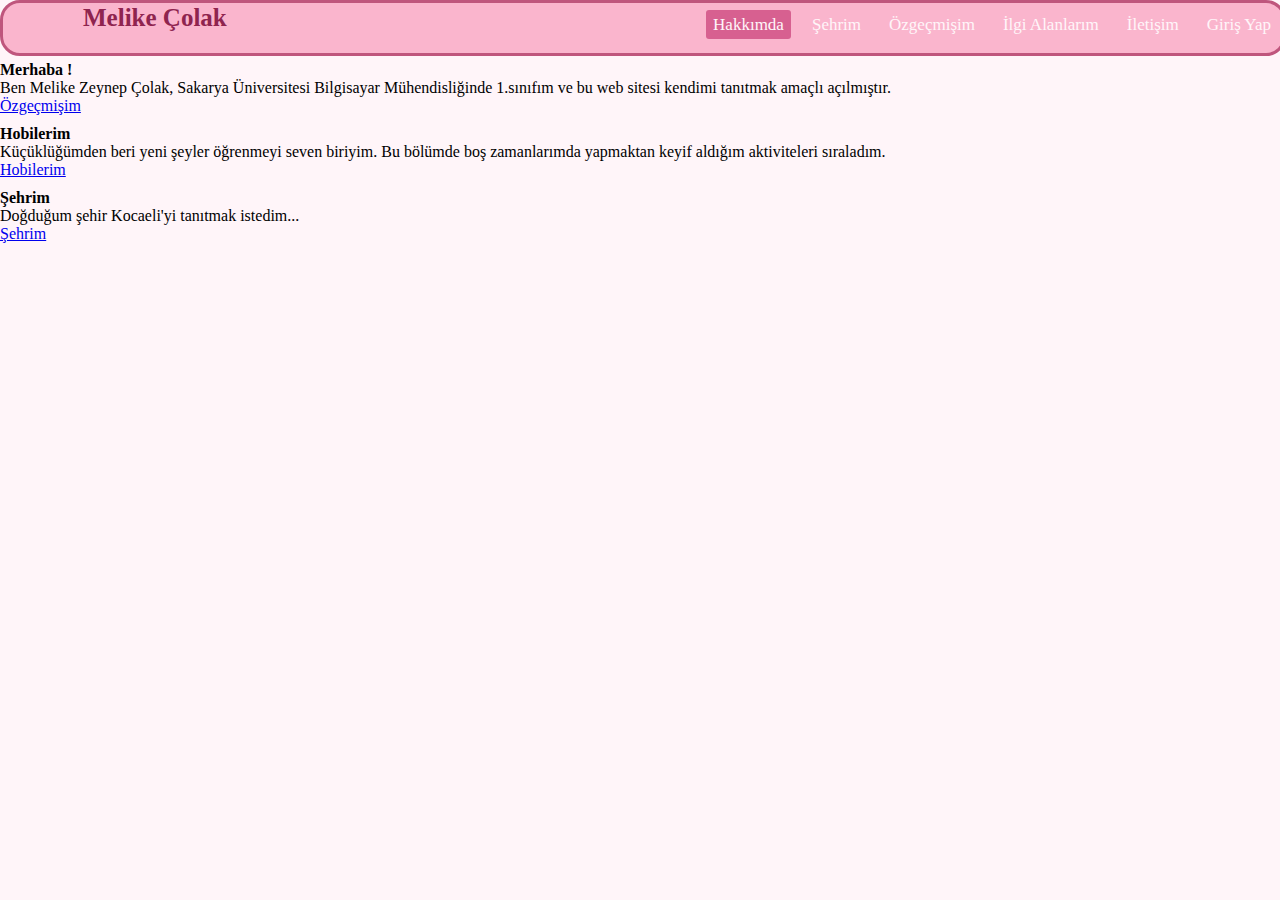
<file: index.html>
<!DOCTYPE html>
<html lang="en">
  <head>
    <meta charset="UTF-8" />
    <meta name="viewport" content="width=device-width, initial-scale=1.0" />
    <title>Melike Zeynep Çolak</title>
    <link
      rel="stylesheet"
      href="https://cdn.jsdelivr.net/npm/bootstrap@4.6.2/dist/css/bootstrap.min.css"
      integrity="sha384-xOolHFLEh07PJGoPkLv1IbcEPTNtaed2xpHsD9ESMhqIYd0nLMwNLD69Npy4HI+N"
      crossorigin="anonymous"
    />
    <link rel="stylesheet" href="giris.css" />
    <link rel="stylesheet" href="hakkimda.css" />
    <link
      rel="stylesheet"
      href="https://cdnjs.cloudflare.com/ajax/libs/font-awesome/6.5.2/css/all.min.css"
    />
  </head>
  <body>
    <div class="container-fluid" id="navbar">
      <nav>
        <input type="checkbox" id="check" />
        <label for="check" class="checkbtn">
          <i class="fa-solid fa-bars"></i>
        </label>
        <label class="baslik">Melike Çolak</label>
        <ul>
          <li><a class="secili" href="index.html">Hakkımda</a></li>
          <li><a href="sehrim.html">Şehrim</a></li>
          <li><a href="ozgecmisim.html">Özgeçmişim</a></li>
          <li><a href="ilgialanlarim.html">İlgi Alanlarım</a></li>
          <li><a href="iletisim.html">İletişim</a></li>
          <li><a href="login.html">Giriş Yap</a></li>
        </ul>
      </nav>
    </div>
    <div class="container-fluid" id="kartlar">
      <div class="row">
        <div class="col-sm">
          <div class="card bg-light">
            
            <div class="card-body">
              <h4 class="card-title">Merhaba !</h4>
              <p class="card-text">
                Ben Melike Zeynep Çolak, Sakarya Üniversitesi Bilgisayar
                Mühendisliğinde 1.sınıfım ve bu web sitesi kendimi tanıtmak
                amaçlı açılmıştır.
              </p>
              <a href="ozgecmisim.html" class="btn btn-info">Özgeçmişim</a>
            </div>
          </div>
        </div>
        <div class="col-sm">
          <div class="card bg-light">
            
            <div class="card-body">
              <h4 class="card-title">Hobilerim</h4>
              <p class="card-text">
                Küçüklüğümden beri yeni şeyler öğrenmeyi seven biriyim. Bu
                bölümde boş zamanlarımda yapmaktan keyif aldığım aktiviteleri
                sıraladım.
              </p>
              <a href="ilgialanlarim.html" class="btn btn-info">Hobilerim</a>
            </div>
          </div>
        </div>
        <div class="col-sm">
          <div class="card bg-light">
            
            <div class="card-body">
              <h4 class="card-title">Şehrim</h4>
              <p class="card-text">
                Doğduğum şehir Kocaeli'yi tanıtmak istedim...
              </p>
              <a href="sehrim.html" class="btn btn-info">Şehrim</a>
            </div>
          </div>
        </div>
      </div>
    </div>

    <script
      src="https://cdn.jsdelivr.net/npm/jquery@3.5.1/dist/jquery.slim.min.js"
      integrity="sha384-DfXdz2htPH0lsSSs5nCTpuj/zy4C+OGpamoFVy38MVBnE+IbbVYUew+OrCXaRkfj"
      crossorigin="anonymous"
    ></script>
    <script
      src="https://cdn.jsdelivr.net/npm/popper.js@1.16.1/dist/umd/popper.min.js"
      integrity="sha384-9/reFTGAW83EW2RDu2S0VKaIzap3H66lZH81PoYlFhbGU+6BZp6G7niu735Sk7lN"
      crossorigin="anonymous"
    ></script>
    <script
      src="https://cdn.jsdelivr.net/npm/bootstrap@4.6.2/dist/js/bootstrap.min.js"
      integrity="sha384-+sLIOodYLS7CIrQpBjl+C7nPvqq+FbNUBDunl/OZv93DB7Ln/533i8e/mZXLi/P+"
      crossorigin="anonymous"
    ></script>
  
  </body>
</html>
</file>
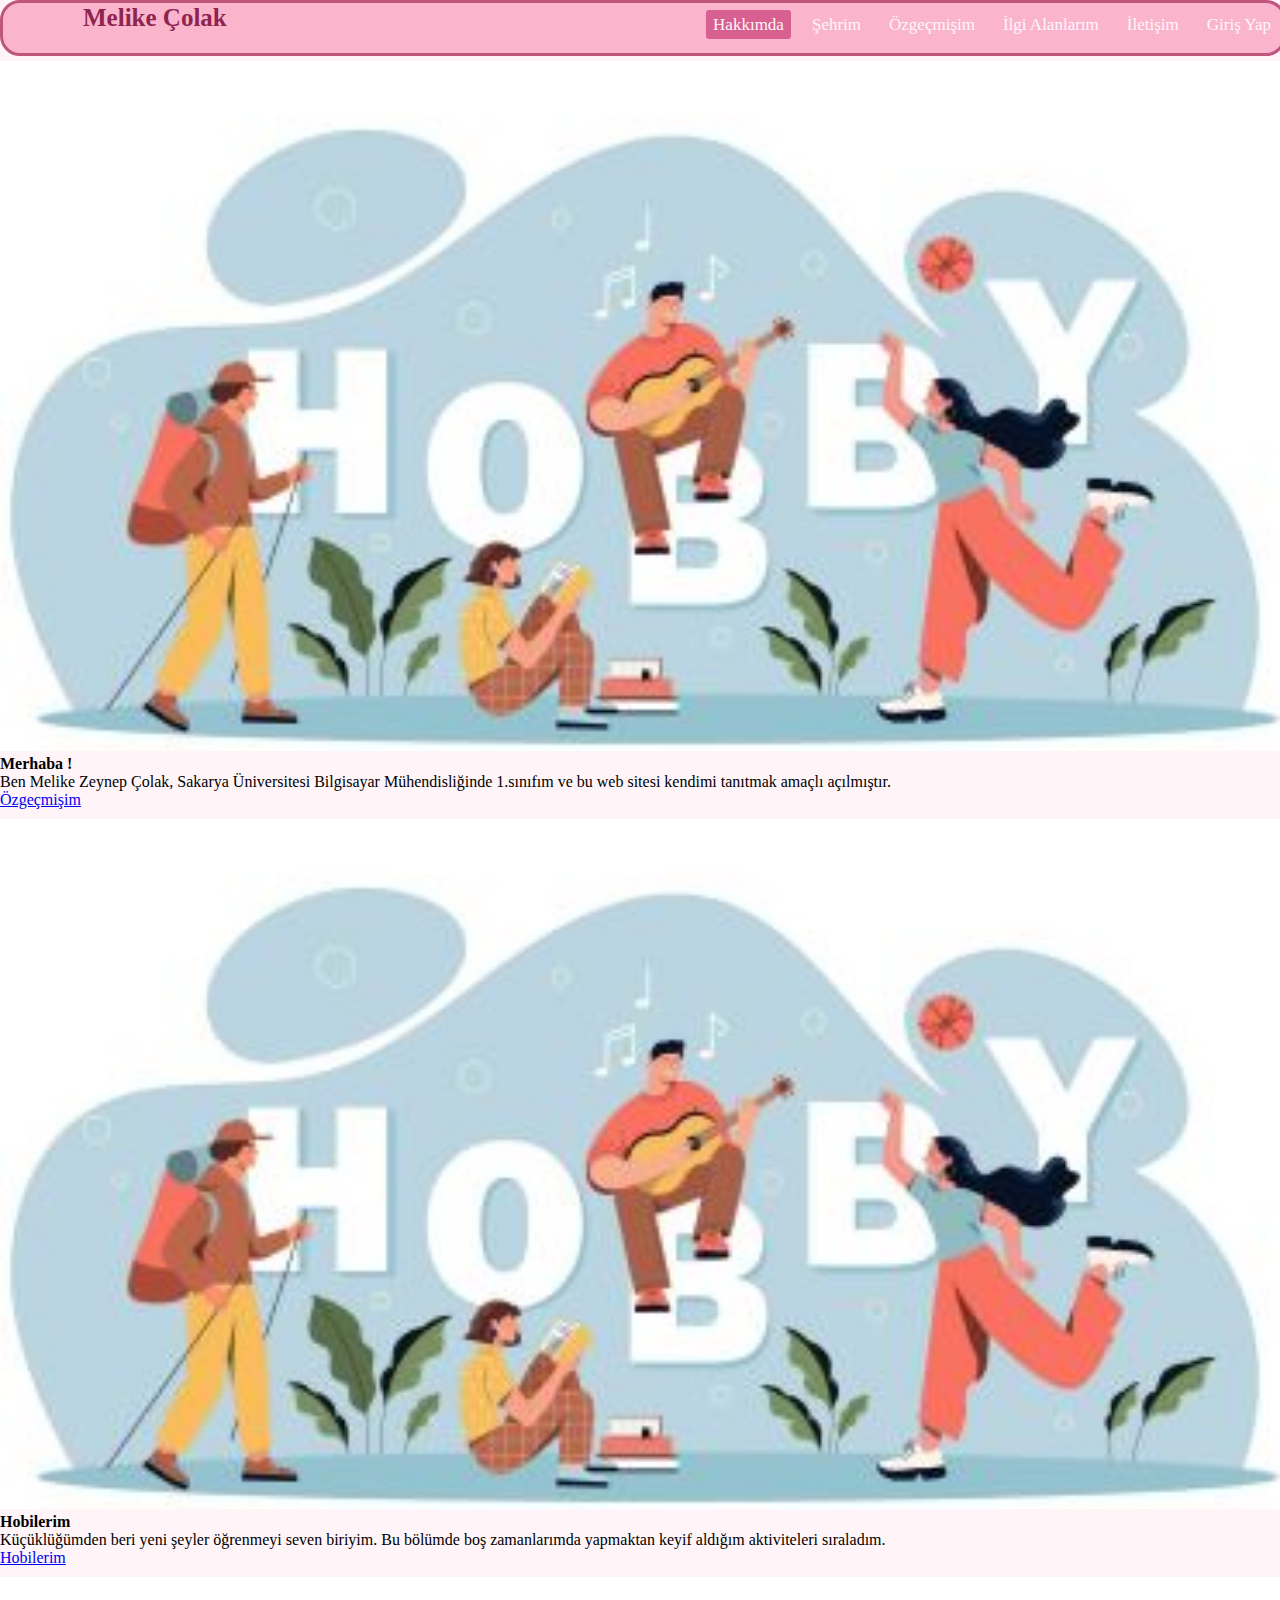
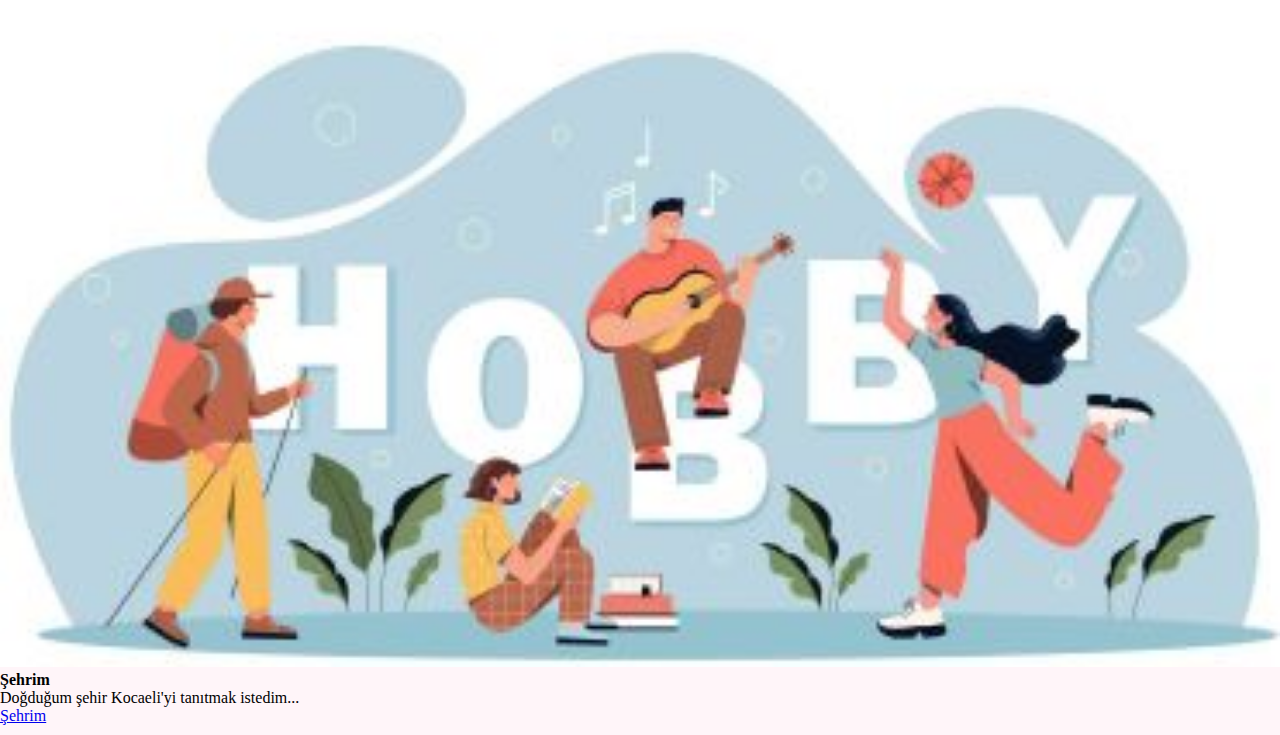
<file: giris/index.html>
<!DOCTYPE html>
<html lang="en">
  <head>
    <meta charset="UTF-8" />
    <meta name="viewport" content="width=device-width, initial-scale=1.0" />
    <title>Melike Zeynep Çolak</title>
    <link
      rel="stylesheet"
      href="https://cdn.jsdelivr.net/npm/bootstrap@4.6.2/dist/css/bootstrap.min.css"
      integrity="sha384-xOolHFLEh07PJGoPkLv1IbcEPTNtaed2xpHsD9ESMhqIYd0nLMwNLD69Npy4HI+N"
      crossorigin="anonymous"
    />
    <link rel="stylesheet" href="/giris/giris.css" />
    <link rel="stylesheet" href="/giris/hakkimda.css" />
    <link
      rel="stylesheet"
      href="https://cdnjs.cloudflare.com/ajax/libs/font-awesome/6.5.2/css/all.min.css"
    />
  </head>
  <body>
    <div class="container-fluid" id="navbar">
      <nav>
        <input type="checkbox" id="check" />
        <label for="check" class="checkbtn">
          <i class="fa-solid fa-bars"></i>
        </label>
        <label class="baslik">Melike Çolak</label>
        <ul>
          <li><a class="secili" href="/giris/index.html">Hakkımda</a></li>
          <li><a href="/sehrim/sehrim.html">Şehrim</a></li>
          <li><a href="/ozgecmisim/ozgecmisim.html">Özgeçmişim</a></li>
          <li><a href="/ilgialanlarım/ilgialanlarim.html">İlgi Alanlarım</a></li>
          <li><a href="/iletisim/iletisim.html">İletişim</a></li>
          <li><a href="/login/login.html">Giriş Yap</a></li>
        </ul>
      </nav>
    </div>
    <div class="container-fluid" id="kartlar">
      <div class="row">
        <div class="col-sm">
          <div class="card bg-light">
            <img
              src="/resimler/hobilerim.jpg"
              class="card-img-top"
              alt="..."
            />
            <div class="card-body">
              <h4 class="card-title">Merhaba !</h4>
              <p class="card-text">
                Ben Melike Zeynep Çolak, Sakarya Üniversitesi Bilgisayar
                Mühendisliğinde 1.sınıfım ve bu web sitesi kendimi tanıtmak
                amaçlı açılmıştır.
              </p>
              <a href="/ozgecmisim/ozgecmisim.html" class="btn btn-info">Özgeçmişim</a>
            </div>
          </div>
        </div>
        <div class="col-sm">
          <div class="card bg-light">
            <img
              src="/resimler/hobilerim.jpg"
              class="card-img-top"
              alt="..."
            />
            <div class="card-body">
              <h4 class="card-title">Hobilerim</h4>
              <p class="card-text">
                Küçüklüğümden beri yeni şeyler öğrenmeyi seven biriyim. Bu
                bölümde boş zamanlarımda yapmaktan keyif aldığım aktiviteleri
                sıraladım.
              </p>
              <a href="/ilgialanlarım/ilgialanlarim.html" class="btn btn-info">Hobilerim</a>
            </div>
          </div>
        </div>
        <div class="col-sm">
          <div class="card bg-light">
            <img
              src="/resimler/hobilerim.jpg"
              class="card-img-top"
              alt="..."
            />
            <div class="card-body">
              <h4 class="card-title">Şehrim</h4>
              <p class="card-text">
                Doğduğum şehir Kocaeli'yi tanıtmak istedim...
              </p>
              <a href="/sehrim/sehrim.html" class="btn btn-info">Şehrim</a>
            </div>
          </div>
        </div>
      </div>
    </div>

    <script
      src="https://cdn.jsdelivr.net/npm/jquery@3.5.1/dist/jquery.slim.min.js"
      integrity="sha384-DfXdz2htPH0lsSSs5nCTpuj/zy4C+OGpamoFVy38MVBnE+IbbVYUew+OrCXaRkfj"
      crossorigin="anonymous"
    ></script>
    <script
      src="https://cdn.jsdelivr.net/npm/popper.js@1.16.1/dist/umd/popper.min.js"
      integrity="sha384-9/reFTGAW83EW2RDu2S0VKaIzap3H66lZH81PoYlFhbGU+6BZp6G7niu735Sk7lN"
      crossorigin="anonymous"
    ></script>
    <script
      src="https://cdn.jsdelivr.net/npm/bootstrap@4.6.2/dist/js/bootstrap.min.js"
      integrity="sha384-+sLIOodYLS7CIrQpBjl+C7nPvqq+FbNUBDunl/OZv93DB7Ln/533i8e/mZXLi/P+"
      crossorigin="anonymous"
    ></script>
  
  </body>
</html>
</file>
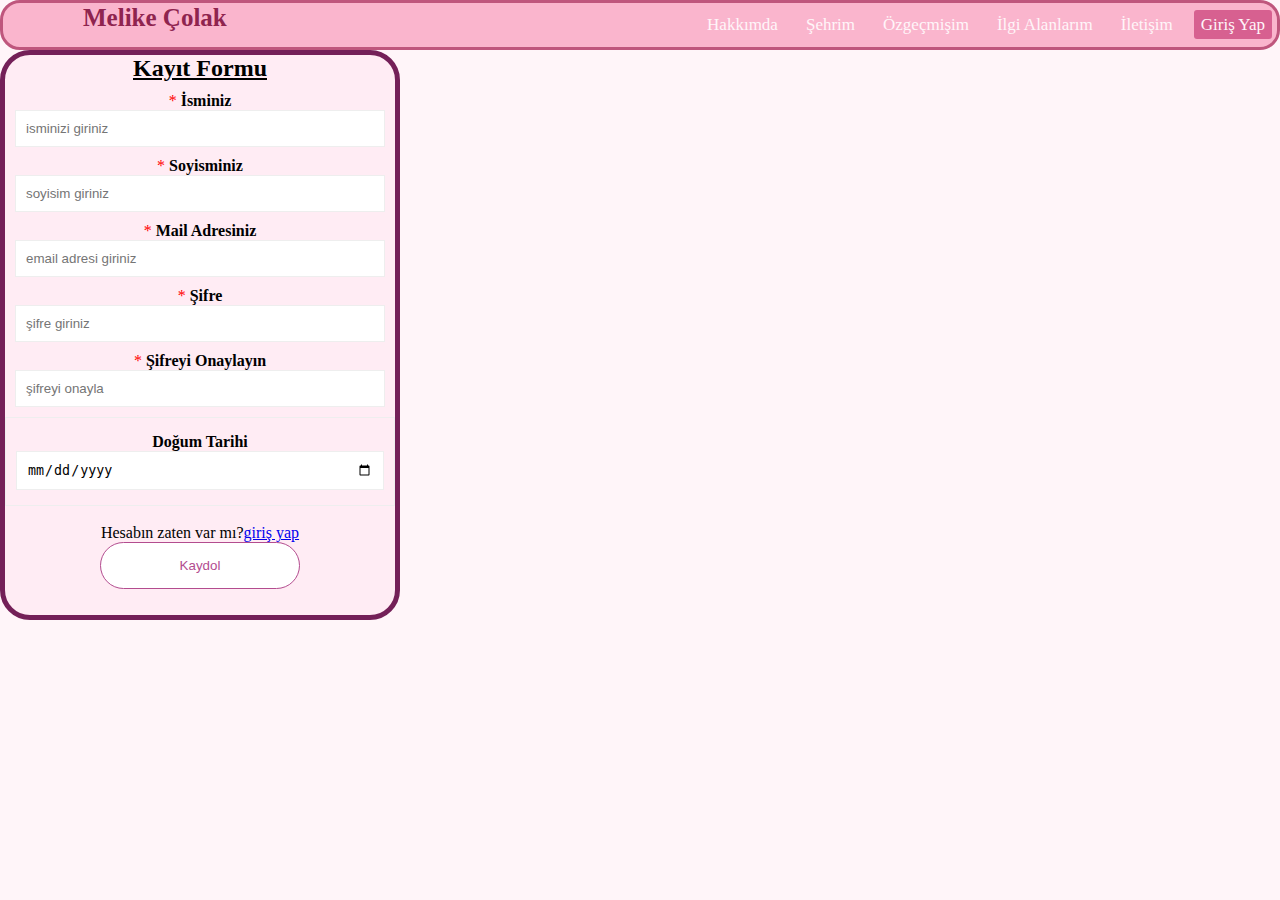
<file: login.html>
<!DOCTYPE html>
<html lang="en">
  <head>
    <meta charset="UTF-8" />
    <meta name="viewport" content="width=device-width, initial-scale=1.0" />
    <title>Melike Zeynep Çolak</title>
    <link
      rel="stylesheet"
      href="https://cdn.jsdelivr.net/npm/bootstrap@4.6.2/dist/css/bootstrap.min.css"
      integrity="sha384-xOolHFLEh07PJGoPkLv1IbcEPTNtaed2xpHsD9ESMhqIYd0nLMwNLD69Npy4HI+N"
      crossorigin="anonymous"
    />
    <link rel="stylesheet" href="giris.css" />
    <link rel="stylesheet" href="login.css" />
    <link
      rel="stylesheet"
      href="https://cdnjs.cloudflare.com/ajax/libs/font-awesome/6.5.2/css/all.min.css"
    />
   
  </head>
  <body>
    <div class="container-fluid" id="navbar">
      <nav>
        <input type="checkbox" id="check" />
        <label for="check" class="checkbtn">
          <i class="fa-solid fa-bars"></i>
        </label>
        <label class="baslik">Melike Çolak</label>
        <ul>
          <li><a href="index.html">Hakkımda</a></li>
          <li><a href="sehrim.html">Şehrim</a></li>
          <li><a href="ozgecmisim.html">Özgeçmişim</a></li>
          <li><a href="ilgialanlarim.html">İlgi Alanlarım</a></li>
          <li><a href="iletisim.html">İletişim</a></li>
          <li><a class="secili" href="login.html">Giriş Yap</a></li>
        </ul>
      </nav>
    </div>
    
      <div class="form-boxkaydol">
        <div class="container">
          <h2 class="he"><u>Kayıt Formu</u></h2>
       
         <form action="login.php" target="_blank" method="POST">
            <div class="form-group">
              <b>İsminiz</b>   <input type="text" name="fname" id="fname" required placeholder="isminizi giriniz" pattern="^[A-Z]\w*$"  oninvalid="this.setCustomValidity('Baş harfi büyük olmalı')" onchange="try{setCustomValidity('')}catch(e){}"></input>
            </div>
            <div class="form-group">
              <b>Soyisminiz</b>   <input type="text" name="lname" id="lname"  required placeholder="soyisim giriniz" pattern="^[A-Z]\w*$"  oninvalid="this.setCustomValidity('baş harfi büyük olmalı')" onchange="try{setCustomValidity('')}catch(e){}"></input>
            </div>
            <div class="form-group">
              <b>Mail Adresiniz</b>  <input type="email" name="email" id="email" placeholder="email adresi giriniz"  required oninvalid="this.setCustomValidity('Lütfen doğru biçimde yazınız... abc@gmail.com')" onchange="try{setCustomValidity('')}catch(e){}"></input>
            </div>
            <div class="form-group">
              <b>Şifre</b>  <input type="password" name="pwd" id="pwd" placeholder="şifre giriniz" pattern="(?=.*[0-9])(?=.*[!@#$%^&*])(?=.*[a-z]).{6,10}" title="şifre 6-10 karakter uzunluğunda olup harf harici en az bir rakam ve bir karakter içermelidir"></input>
            </div>
            <div class="form-group">
               <b>Şifreyi Onaylayın</b> <input type="password" name="psw-repeat" id="psw-repeat" placeholder="şifreyi onayla" required>
            </div>
           <div class="form-group0">
              <b>Doğum Tarihi</b> 
              <input type="date" id="birthday" name="birthday" min="1900-01-01" max="2010-12-31" >
            </div>
            <div class="form-group1">
              <br>
              <div class="login-kaydol">
                <p>Hesabın zaten var mı?<a href="#" class="login-link">giriş yap</a></p>
              </div>
              <button type="submit">Kaydol</button>
            </div>
          </form>
        </div>
      </div>

    <script src="login.js"></script>
    <script
      src="https://cdn.jsdelivr.net/npm/jquery@3.5.1/dist/jquery.slim.min.js"
      integrity="sha384-DfXdz2htPH0lsSSs5nCTpuj/zy4C+OGpamoFVy38MVBnE+IbbVYUew+OrCXaRkfj"
      crossorigin="anonymous"
    ></script>
    <script
      src="https://cdn.jsdelivr.net/npm/popper.js@1.16.1/dist/umd/popper.min.js"
      integrity="sha384-9/reFTGAW83EW2RDu2S0VKaIzap3H66lZH81PoYlFhbGU+6BZp6G7niu735Sk7lN"
      crossorigin="anonymous"
    ></script>
    <script
      src="https://cdn.jsdelivr.net/npm/bootstrap@4.6.2/dist/js/bootstrap.min.js"
      integrity="sha384-+sLIOodYLS7CIrQpBjl+C7nPvqq+FbNUBDunl/OZv93DB7Ln/533i8e/mZXLi/P+"
      crossorigin="anonymous"
    ></script>
  </body>
</html>
</file>
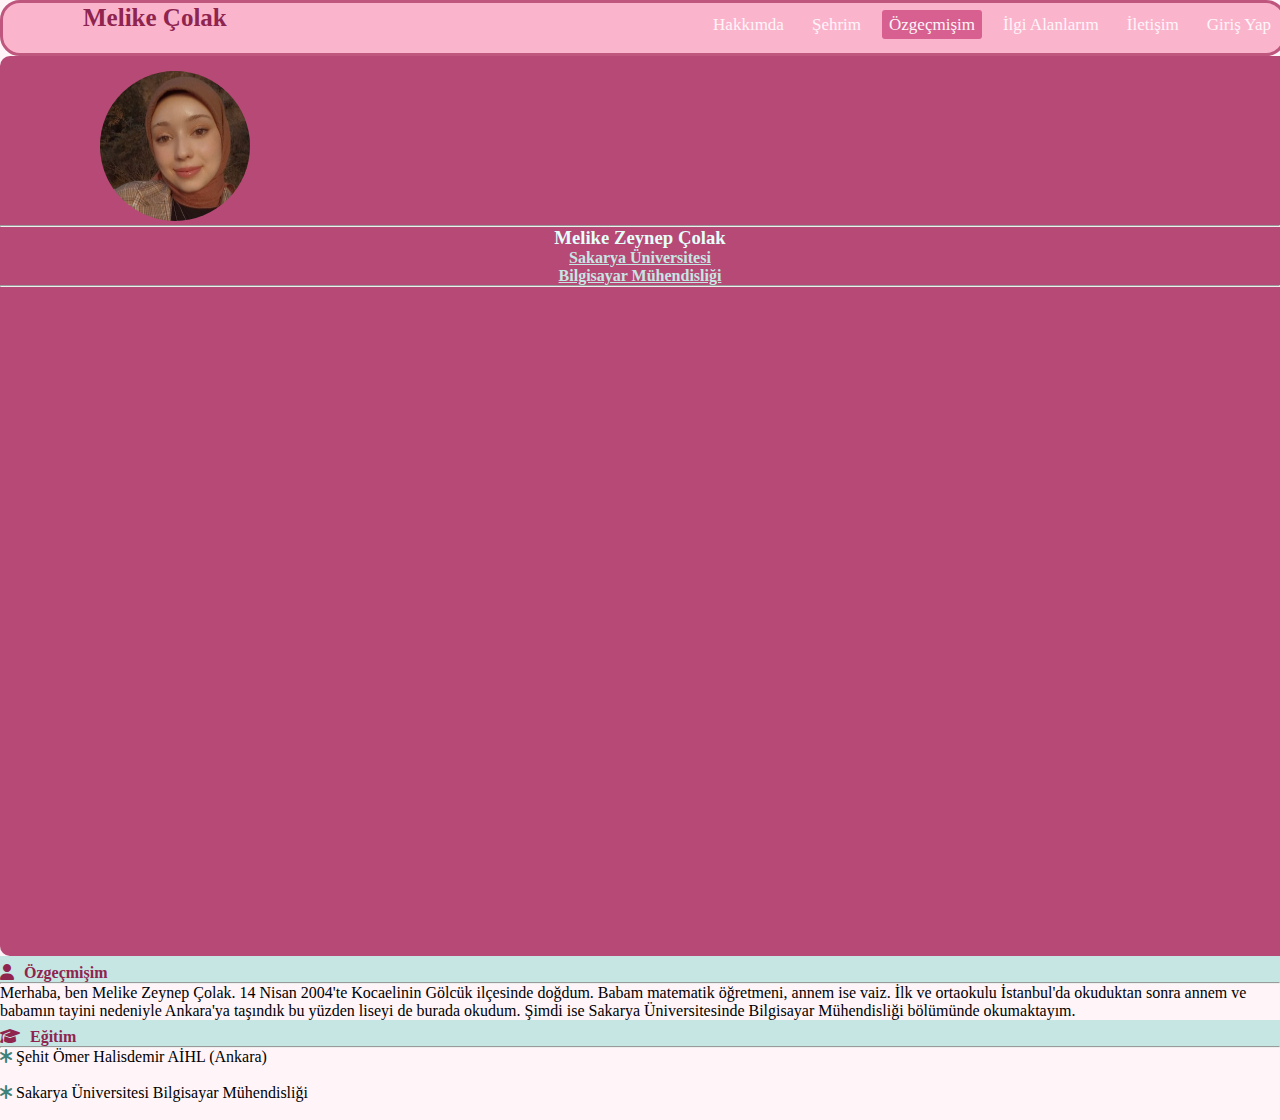
<file: ozgecmisim.html>
<!DOCTYPE html>
<html lang="en">
  <head>
    <meta charset="UTF-8" />
    <meta name="viewport" content="width=device-width, initial-scale=1.0" />
    <title>Melike Zeynep Çolak</title>
    <link
      rel="stylesheet"
      href="https://cdn.jsdelivr.net/npm/bootstrap@4.6.2/dist/css/bootstrap.min.css"
      integrity="sha384-xOolHFLEh07PJGoPkLv1IbcEPTNtaed2xpHsD9ESMhqIYd0nLMwNLD69Npy4HI+N"
      crossorigin="anonymous"
    />
    <link rel="stylesheet" href="giris.css" />
    <link rel="stylesheet" href="ozgecmisim.css" />
    <link
      rel="stylesheet"
      href="https://cdnjs.cloudflare.com/ajax/libs/font-awesome/6.5.2/css/all.min.css"
    />
   
  </head>
  <body>
    <div class="container-fluid" id="navbar">
      <nav>
        <input type="checkbox" id="check" />
        <label for="check" class="checkbtn">
          <i class="fa-solid fa-bars"></i>
        </label>
        <label class="baslik">Melike Çolak</label>
        <ul>
          <li><a href="index.html">Hakkımda</a></li>
          <li><a href="sehrim.html">Şehrim</a></li>
          <li><a class="secili" href="ozgecmisim.html">Özgeçmişim</a></li>
          <li><a href="ilgialanlarim.html">İlgi Alanlarım</a></li>
          <li><a href="iletisim.html">İletişim</a></li>
          <li><a href="login.html">Giriş Yap</a></li>
        </ul>
      </nav>
    </div>
    <!-- sol sütun -->
    <div class="container-fluid">
      <div class="row">
        <div class="col-sm-3 mt-1 ml-3" id="solsütun">
          <!-- resim -->
          <div class="row">
            <div class="container-fluid" id="resim">
              <img src="melike.jpg" id="melike" />
            </div>
          </div>
          <hr />
          <!-- başlık -->
          <div class="row">
            <div class="container-sm" id="header">
              <h3>Melike Zeynep Çolak</h3>
              <h4><a href="https://www.sakarya.edu.tr/" style="color: #C6E6E3;">Sakarya Üniversitesi</a></h4>
              <h4><a href="https://cs.sakarya.edu.tr/" style="color: #C6E6E3;">Bilgisayar Mühendisliği</a></h4>
            </div>
          </div>
          <hr />
         
        </div>

        <div class="col-sm-8 mt-3">
         <!-- özgeçmiş başlık satırı -->
          <div class="row">
            <div class="container-sm" style="background-color: #C6E6E3;">
              <i class="fa-solid fa-user" style="color: hsl(336, 60%, 35%);"></i>
             <h4 style="display: inline-block; margin-left: 6px; margin-top: 6px; padding-top: 2px; color: hsl(336, 60%, 35%);">Özgeçmişim</h4>
            </div>
          </div>
          <hr>
          <!-- özgeçmiş paragraf -->
          <div class="row">
            <div class="container-sm">
              <p>Merhaba, ben Melike Zeynep Çolak. 14 Nisan 2004'te Kocaelinin Gölcük ilçesinde doğdum. Babam matematik öğretmeni, annem ise vaiz. İlk ve ortaokulu İstanbul'da okuduktan sonra annem ve babamın tayini nedeniyle Ankara'ya taşındık bu yüzden liseyi de burada okudum. Şimdi ise Sakarya Üniversitesinde Bilgisayar Mühendisliği bölümünde okumaktayım. </p>
            </div>
          </div>
<!-- eğitim başlık -->
          <div class="row">
            <div class="container-sm" style="background-color: #C6E6E3;">
              <i class="fa-solid fa-graduation-cap" style="color: hsl(336, 60%, 35%);"></i>
             <h4 style="display: inline-block; margin-left: 6px; margin-top: 6px; padding-top: 2px; color: hsl(336, 60%, 35%);">Eğitim</h4>
            </div>
          </div>
          <hr>
<!-- eğitim maddeler -->
          
          <div class="row">
            <div class="container-sm">
              <i class="fa-solid fa-asterisk" style="color: #3d837c;"></i>
              <p style="display: inline-block;">Şehit Ömer Halisdemir AİHL (Ankara)</p>
            </div>
          </div>
          <br>
          <div class="row">
            <div class="container-sm">
              <i class="fa-solid fa-asterisk" style="color: #3d837c;"></i>
              <p style="display: inline-block;">Sakarya Üniversitesi Bilgisayar Mühendisliği</p>
            </div>
          </div>
          <br>

        </div>
      </div>
    </div>

    <script
      src="https://cdn.jsdelivr.net/npm/jquery@3.5.1/dist/jquery.slim.min.js"
      integrity="sha384-DfXdz2htPH0lsSSs5nCTpuj/zy4C+OGpamoFVy38MVBnE+IbbVYUew+OrCXaRkfj"
      crossorigin="anonymous"
    ></script>
    <script
      src="https://cdn.jsdelivr.net/npm/popper.js@1.16.1/dist/umd/popper.min.js"
      integrity="sha384-9/reFTGAW83EW2RDu2S0VKaIzap3H66lZH81PoYlFhbGU+6BZp6G7niu735Sk7lN"
      crossorigin="anonymous"
    ></script>
    <script
      src="https://cdn.jsdelivr.net/npm/bootstrap@4.6.2/dist/js/bootstrap.min.js"
      integrity="sha384-+sLIOodYLS7CIrQpBjl+C7nPvqq+FbNUBDunl/OZv93DB7Ln/533i8e/mZXLi/P+"
      crossorigin="anonymous"
    ></script>
  </body>
</html>
</file>
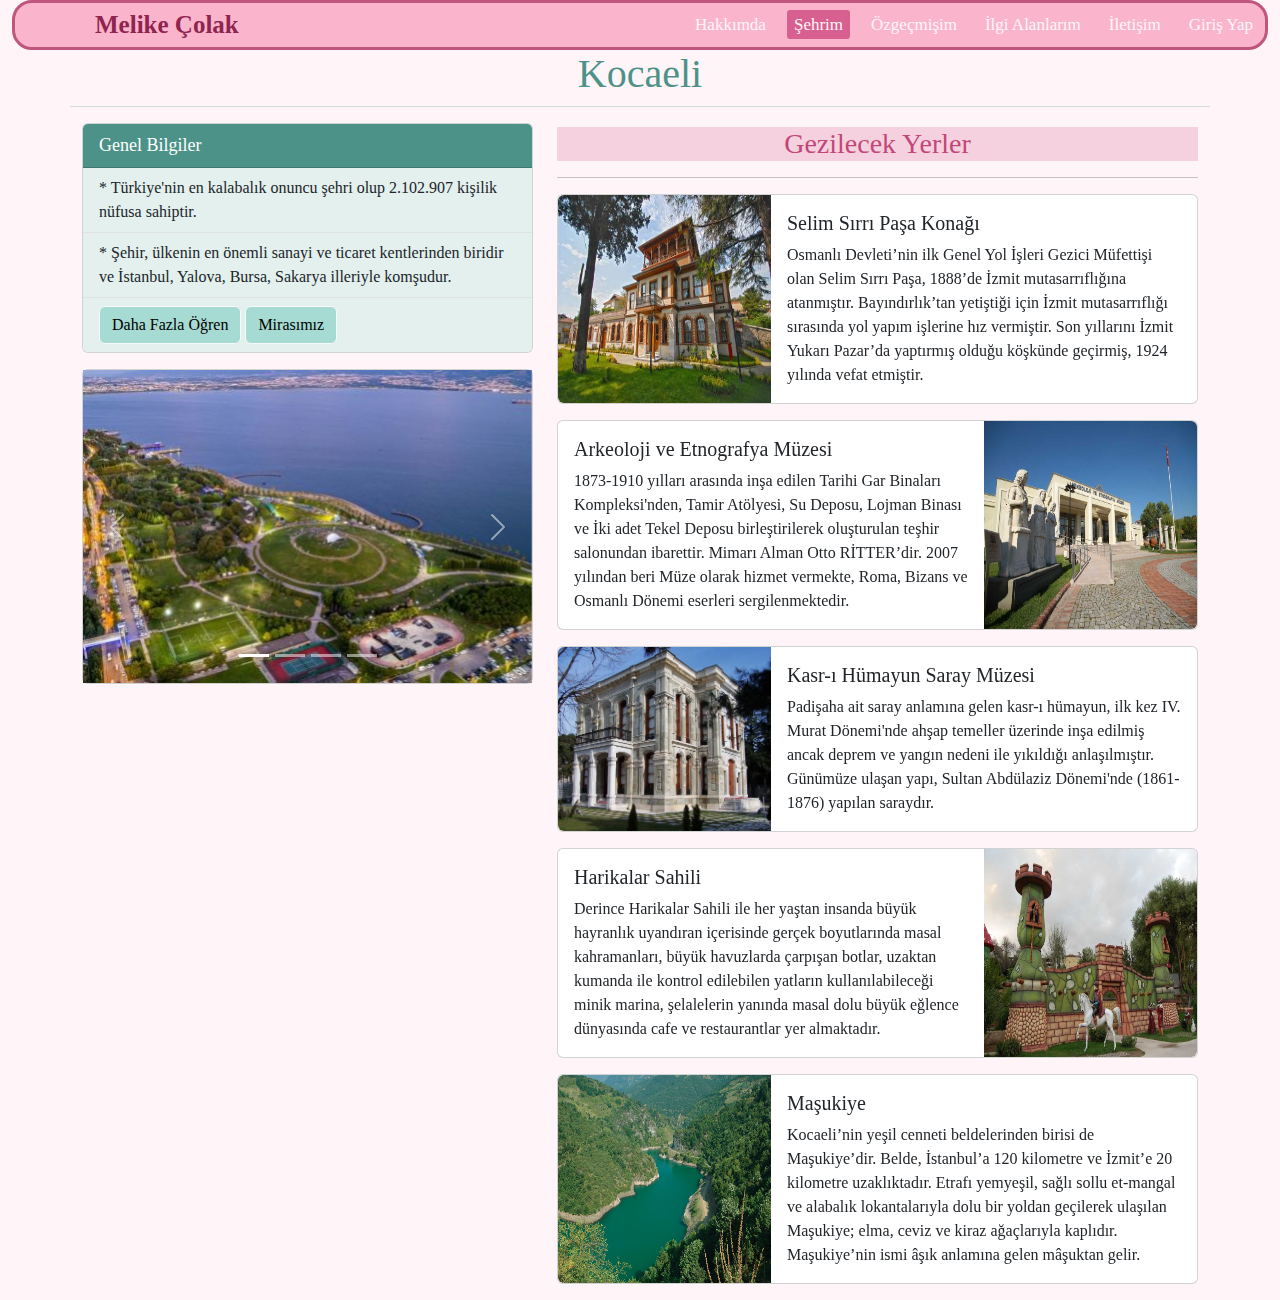
<file: sehrim.html>
<!DOCTYPE html>
<html lang="en">
  <head>
    <meta charset="UTF-8" />
    <meta name="viewport" content="width=device-width, initial-scale=1.0" />
    <title>Melike Zeynep Çolak</title>
    <link
      rel="stylesheet"
      href="https://cdn.jsdelivr.net/npm/bootstrap@4.6.2/dist/css/bootstrap.min.css"
      integrity="sha384-xOolHFLEh07PJGoPkLv1IbcEPTNtaed2xpHsD9ESMhqIYd0nLMwNLD69Npy4HI+N"
      crossorigin="anonymous"
    />
    <link
      rel="stylesheet"
      href="https://cdn.jsdelivr.net/npm/bootstrap@5.3.3/dist/css/bootstrap.min.css"
    />
    <link rel="stylesheet" href="giris.css" />
    <link rel="stylesheet" href="sehrim.css" />
    <link
      rel="stylesheet"
      href="https://cdnjs.cloudflare.com/ajax/libs/font-awesome/6.5.2/css/all.min.css"
    />
  </head>
  <body>
    <!-- navigation bar -->
    <div class="container-fluid" id="navbar">
      <nav>
        <input type="checkbox" id="check" />
        <label for="check" class="checkbtn">
          <i class="fa-solid fa-bars"></i>
        </label>
        <label class="baslik">Melike Çolak</label>
        <ul>
          <li><a href="index.html">Hakkımda</a></li>
          <li><a class="secili" href="sehrim.html">Şehrim</a></li>
          <li><a href="ozgecmisim.html">Özgeçmişim</a></li>
          <li><a href="ilgialanlarim.html">İlgi Alanlarım</a></li>
          <li><a href="iletisim.html">İletişim</a></li>
          <li><a href="login.html">Giriş Yap</a></li>
        </ul>
      </nav>
    </div>
    <div class="container-sm">
      <div class="row" id="kocaeli_baslik">
        <h1>Kocaeli</h1>
        <hr />
      </div>
      <div class="row">
        <!-- genel bilgiler -->
        <div class="col-sm-5 mb-3 mb-sm-0">
          <div class="card mb-3" id="bilgikartı">
            <div class="card-header" id="genelbilgiler">Genel Bilgiler</div>
            <ul class="list-group list-group-flush" id="genelbilgiler_liste">
              <li class="list-group-item">
                * Türkiye'nin en kalabalık onuncu şehri olup 2.102.907 kişilik
                nüfusa sahiptir.
              </li>
              <li class="list-group-item">
                * Şehir, ülkenin en önemli sanayi ve ticaret kentlerinden
                biridir ve İstanbul, Yalova, Bursa, Sakarya illeriyle komşudur.
              </li>
              <li class="list-group-item">
                <a
                  class="btn btn-light mr-3"
                  href="https://tr.wikipedia.org/wiki/Kocaeli"
                  target="_blank"
                  role="button"
                  >Daha Fazla Öğren</a
                >
                <a class="btn btn-light" href="https://www.kocaeli.bel.tr/tarihi-ve-kulturel-miras.html" role="button">Mirasımız</a>
              </li>
            </ul>
          </div>
          <!-- slider -->
          <div class="card">
            <div id="carouselExampleIndicators" class="carousel slide">
              <div class="carousel-indicators">
                <button
                  type="button"
                  data-bs-target="#carouselExampleIndicators"
                  data-bs-slide-to="0"
                  class="active"
                  aria-current="true"
                  aria-label="Slide 1"
                ></button>
                <button
                  type="button"
                  data-bs-target="#carouselExampleIndicators"
                  data-bs-slide-to="1"
                  aria-label="Slide 2"
                ></button>
                <button
                  type="button"
                  data-bs-target="#carouselExampleIndicators"
                  data-bs-slide-to="2"
                  aria-label="Slide 3"
                ></button>
                <button
                  type="button"
                  data-bs-target="#carouselExampleIndicators"
                  data-bs-slide-to="3"
                  aria-label="Slide 4"
                ></button>
              </div>
              <div class="carousel-inner">
                <div class="carousel-item active">
                  <a
                    href="https://www.kocaeli.bel.tr/galeri/havadan-kocaeli-42.html#gallery1-12"
                    ><img
                      src="kocaeli_slider2.jpg"
                      class="d-block w-100"
                      alt="resim1"
                    />
                  </a>
                </div>
                <div class="carousel-item">
                  <a
                    href="https://www.kocaeli.bel.tr/galeri/havadan-kocaeli-42.html#gallery1-3"
                  >
                    <img
                      src="kocaeli_slider1.jpg"
                      class="d-block w-100"
                      alt="resim2"
                    />
                  </a>
                </div>
                <div class="carousel-item">
                  <a href="https://www.kocaeli.bel.tr/galeri/yayla-ve-tabiat-parklari-39.html#gallery1-4">
                    <img src="doğa.jpg" class="d-block w-100" alt="resim3" />
                  </a>
                </div>
                <div class="carousel-item">
                  <a href="https://www.kocaeli.bel.tr/galeri/kocaelide-kis-bir-baska-guzel-22.html#gallery1-2">
                    <img src="kış.jpg" class="d-block w-100" alt="resim3" />
                  </a>
                </div>
              </div>
              <button
                class="carousel-control-prev"
                type="button"
                data-bs-target="#carouselExampleIndicators"
                data-bs-slide="prev"
              >
                <span
                  class="carousel-control-prev-icon"
                  aria-hidden="true"
                ></span>
                <span class="visually-hidden">Previous</span>
              </button>
              <button
                class="carousel-control-next"
                type="button"
                data-bs-target="#carouselExampleIndicators"
                data-bs-slide="next"
              >
                <span
                  class="carousel-control-next-icon"
                  aria-hidden="true"
                ></span>
                <span class="visually-hidden">Next</span>
              </button>
            </div>
          </div>
          <div class="harita mt-3">
            <iframe src="https://www.google.com/maps/d/u/0/embed?mid=1FPsrh34SkRx9q_XRFM9JAiYQU5n--xY&ehbc=2E312F" width="525" height="480"></iframe>
          </div>
        </div>
        <!-- gezilecek yerler sütunu -->
        <div class="col-sm-7 mb-3 mt-1 mb-sm-0">
          <h3 id="gezilecekyerler">Gezilecek Yerler</h3>
          <hr />
          <!-- kart1 -->
          <div class="card mb-3" id="kart1">
            <div class="row g-0">
              <div class="col-md-4">
                <img
                  src="sırrı paşa konağı.jpg"
                  class="img-fluid rounded-start"
                  style="height: 100%"
                />
              </div>
              <div class="col-md-8">
                <div class="card-body">
                  <h5 class="card-title">Selim Sırrı Paşa Konağı</h5>
                  <p class="card-text">
                    Osmanlı Devleti’nin ilk Genel Yol İşleri Gezici Müfettişi
                    olan Selim Sırrı Paşa, 1888’de İzmit mutasarrıflığına
                    atanmıştır. Bayındırlık’tan yetiştiği için İzmit
                    mutasarrıflığı sırasında yol yapım işlerine hız vermiştir.
                    Son yıllarını İzmit Yukarı Pazar’da yaptırmış olduğu
                    köşkünde geçirmiş, 1924 yılında vefat etmiştir.
                  </p>
                </div>
              </div>
            </div>
          </div>
          <!--kart 2 -->
          <div class="card mb-3" id="kart2">
            <div class="row g-0">
              <div class="col-md-8">
                <div class="card-body">
                  <h5 class="card-title">Arkeoloji ve Etnografya Müzesi</h5>
                  <p class="card-text">
                    1873-1910 yılları arasında inşa edilen Tarihi Gar Binaları
                    Kompleksi'nden, Tamir Atölyesi, Su Deposu, Lojman Binası ve
                    İki adet Tekel Deposu birleştirilerek oluşturulan teşhir
                    salonundan ibarettir. Mimarı Alman Otto RİTTER’dir. 2007
                    yılından beri Müze olarak hizmet vermekte, Roma, Bizans ve
                    Osmanlı Dönemi eserleri sergilenmektedir.
                  </p>
                </div>
              </div>
              <div class="col-md-4">
                <img
                  src="arkeoloji müzesi.jpg"
                  class="img-fluid rounded-end"
                  style="height: 100%"
                />
              </div>
            </div>
          </div>
          <!-- kart 3 -->
          <div class="card mb-3" id="kart3">
            <div class="row g-0">
              <div class="col-md-4">
                <img
                  src="kasrı hümayun.jpg"
                  class="img-fluid rounded-start"
                  style="height: 100%"
                />
              </div>
              <div class="col-md-8">
                <div class="card-body">
                  <h5 class="card-title">Kasr-ı Hümayun Saray Müzesi</h5>
                  <p class="card-text">
                    Padişaha ait saray anlamına gelen kasr-ı hümayun, ilk kez
                    IV. Murat Dönemi'nde ahşap temeller üzerinde inşa edilmiş
                    ancak deprem ve yangın nedeni ile yıkıldığı anlaşılmıştır.
                    Günümüze ulaşan yapı, Sultan Abdülaziz Dönemi'nde
                    (1861-1876) yapılan saraydır.
                  </p>
                </div>
              </div>
            </div>
          </div>
          <!-- kart 4 -->
          <div class="card mb-3" id="kart4">
            <div class="row g-0">
              <div class="col-md-8">
                <div class="card-body">
                  <h5 class="card-title">Harikalar Sahili</h5>
                  <p class="card-text">
                    Derince Harikalar Sahili ile her yaştan insanda büyük
                    hayranlık uyandıran içerisinde gerçek boyutlarında masal
                    kahramanları, büyük havuzlarda çarpışan botlar, uzaktan
                    kumanda ile kontrol edilebilen yatların kullanılabileceği
                    minik marina, şelalelerin yanında masal dolu büyük eğlence
                    dünyasında cafe ve restaurantlar yer almaktadır.
                  </p>
                </div>
              </div>
              <div class="col-md-4">
                <img
                  src="harikalar sahili.jpg"
                  class="img-fluid rounded-end"
                  style="height: 100%"
                />
              </div>
            </div>
          </div>
          <!-- kart 5 -->
          <div class="card mb-3" id="kart3">
            <div class="row g-0">
              <div class="col-md-4">
                <img
                  src="maşukiye.jpg"
                  class="img-fluid rounded-start"
                  style="height: 100%"
                />
              </div>
              <div class="col-md-8">
                <div class="card-body">
                  <h5 class="card-title">Maşukiye</h5>
                  <p class="card-text">
                    Kocaeli’nin yeşil cenneti beldelerinden birisi de Maşukiye’dir. Belde, İstanbul’a 120 kilometre ve İzmit’e 20 kilometre uzaklıktadır. Etrafı yemyeşil, sağlı sollu et-mangal ve alabalık lokantalarıyla dolu bir yoldan geçilerek ulaşılan Maşukiye; elma, ceviz ve kiraz ağaçlarıyla kaplıdır. Maşukiye’nin ismi âşık anlamına gelen mâşuktan gelir.
                  </p>
                </div>
              </div>
            </div>
          </div>
        </div>
      </div>
    </div>

    <script
      src="https://cdn.jsdelivr.net/npm/jquery@3.5.1/dist/jquery.slim.min.js"
      integrity="sha384-DfXdz2htPH0lsSSs5nCTpuj/zy4C+OGpamoFVy38MVBnE+IbbVYUew+OrCXaRkfj"
      crossorigin="anonymous"
    ></script>
    <script
      src="https://cdn.jsdelivr.net/npm/popper.js@1.16.1/dist/umd/popper.min.js"
      integrity="sha384-9/reFTGAW83EW2RDu2S0VKaIzap3H66lZH81PoYlFhbGU+6BZp6G7niu735Sk7lN"
      crossorigin="anonymous"
    ></script>
    <script
      src="https://cdn.jsdelivr.net/npm/bootstrap@5.3.3/dist/js/bootstrap.bundle.min.js"
      integrity="sha384-YvpcrYf0tY3lHB60NNkmXc5s9fDVZLESaAA55NDzOxhy9GkcIdslK1eN7N6jIeHz"
      crossorigin="anonymous"
    ></script>
    <script
      src="https://cdn.jsdelivr.net/npm/bootstrap@4.6.2/dist/js/bootstrap.min.js"
      integrity="sha384-+sLIOodYLS7CIrQpBjl+C7nPvqq+FbNUBDunl/OZv93DB7Ln/533i8e/mZXLi/P+"
      crossorigin="anonymous"
    ></script>
  </body>
</html>
</file>
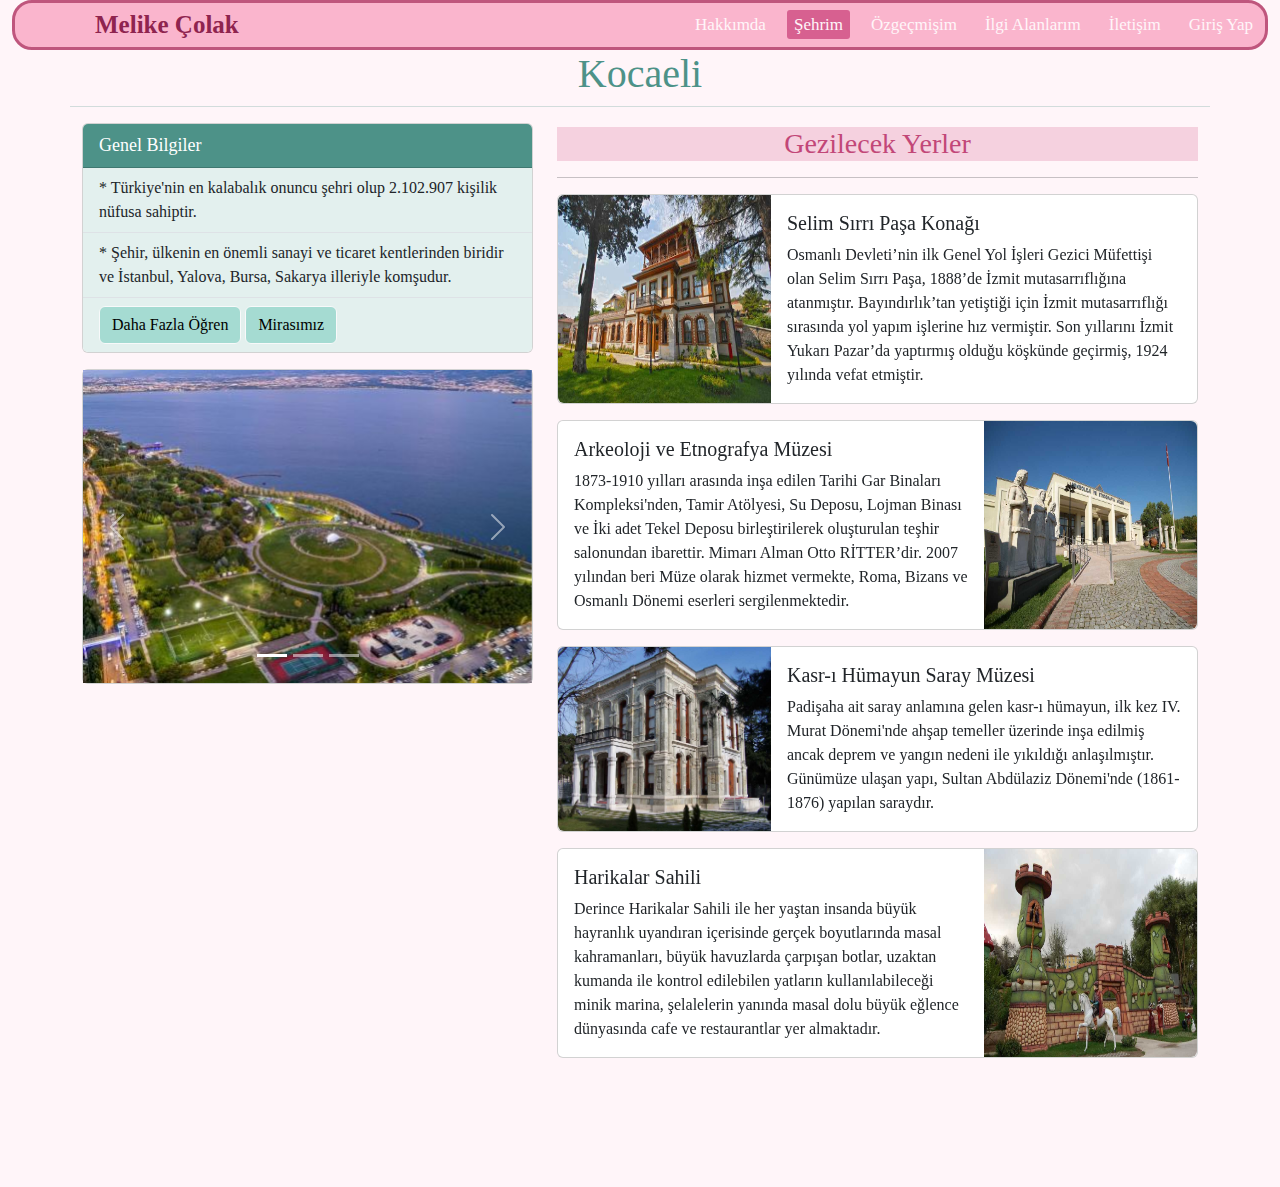
<file: sehrim/sehrim.html>
<!DOCTYPE html>
<html lang="en">
  <head>
    <meta charset="UTF-8" />
    <meta name="viewport" content="width=device-width, initial-scale=1.0" />
    <title>Melike Zeynep Çolak</title>
    <link
      rel="stylesheet"
      href="https://cdn.jsdelivr.net/npm/bootstrap@4.6.2/dist/css/bootstrap.min.css"
      integrity="sha384-xOolHFLEh07PJGoPkLv1IbcEPTNtaed2xpHsD9ESMhqIYd0nLMwNLD69Npy4HI+N"
      crossorigin="anonymous"
    />
    <link
      rel="stylesheet"
      href="https://cdn.jsdelivr.net/npm/bootstrap@5.3.3/dist/css/bootstrap.min.css"
    />
    <link rel="stylesheet" href="/giris/giris.css" />
    <link rel="stylesheet" href="/sehrim/sehrim.css" />
    <link
      rel="stylesheet"
      href="https://cdnjs.cloudflare.com/ajax/libs/font-awesome/6.5.2/css/all.min.css"
    />
    
  </head>
  <body>
    <!-- navigation bar -->
    <div class="container-fluid" id="navbar">
      <nav>
        <input type="checkbox" id="check" />
        <label for="check" class="checkbtn">
          <i class="fa-solid fa-bars"></i>
        </label>
        <label class="baslik">Melike Çolak</label>
        <ul>
          <li><a href="/giris/index.html">Hakkımda</a></li>
          <li><a class="secili" href="/sehrim/sehrim.html">Şehrim</a></li>
          <li><a href="/ozgecmisim/ozgecmisim.html">Özgeçmişim</a></li>
          <li><a href="/ilgialanlarım/ilgialanlarim.html">İlgi Alanlarım</a></li>
          <li><a href="/iletisim/iletisim.html">İletişim</a></li>
          <li><a href="/login/login.html">Giriş Yap</a></li>
        </ul>
      </nav>
    </div>
    <div class="container-sm">
      <div class="row" id="kocaeli_baslik">
        <h1>Kocaeli</h1>
        <hr />
      </div>
      <div class="row">
        <!-- genel bilgiler -->
        <div class="col-sm-5 mb-3 mb-sm-0">
          <div class="card mb-3" id="bilgikartı">
            <div class="card-header" id="genelbilgiler">Genel Bilgiler</div>
            <ul class="list-group list-group-flush" id="genelbilgiler_liste">
              <li class="list-group-item">
                * Türkiye'nin en kalabalık onuncu şehri olup 2.102.907 kişilik
                nüfusa sahiptir.
              </li>
              <li class="list-group-item">
                * Şehir, ülkenin en önemli sanayi ve ticaret kentlerinden
                biridir ve İstanbul, Yalova, Bursa, Sakarya illeriyle komşudur.
              </li>
              <li class="list-group-item">
                <a
                  class="btn btn-light mr-3"
                  href="https://tr.wikipedia.org/wiki/Kocaeli"
                  target="_blank"
                  role="button"
                  >Daha Fazla Öğren</a
                >
                <a class="btn btn-light" href="#" role="button">Mirasımız</a>
              </li>
            </ul>
          </div>
          <!-- slider -->
          <div class="card">
            <div id="carouselExampleIndicators" class="carousel slide">
              <div class="carousel-indicators">
                <button
                  type="button"
                  data-bs-target="#carouselExampleIndicators"
                  data-bs-slide-to="0"
                  class="active"
                  aria-current="true"
                  aria-label="Slide 1"
                ></button>
                <button
                  type="button"
                  data-bs-target="#carouselExampleIndicators"
                  data-bs-slide-to="1"
                  aria-label="Slide 2"
                ></button>
                <button
                  type="button"
                  data-bs-target="#carouselExampleIndicators"
                  data-bs-slide-to="2"
                  aria-label="Slide 3"
                ></button>
              </div>
              <div class="carousel-inner">
                <div class="carousel-item active">
                  <a
                    href="https://www.kocaeli.bel.tr/galeri/havadan-kocaeli-42.html#gallery1-12"
                    ><img
                      src="/resimler/kocaeli_slider2.jpg"
                      class="d-block w-100"
                      alt="resim1"
                    />
                  </a>
                </div>
                <div class="carousel-item">
                  <img
                    src="/resimler/kocaeli_slider1.jpg"
                    class="d-block w-100"
                    alt="resim2"
                  />
                </div>
                <div class="carousel-item">
                  <img
                    src="/resimler/kerpe.jpg"
                    class="d-block w-100"
                    alt="resim3"
                  />
                </div>
              </div>
              <button
                class="carousel-control-prev"
                type="button"
                data-bs-target="#carouselExampleIndicators"
                data-bs-slide="prev"
              >
                <span
                  class="carousel-control-prev-icon"
                  aria-hidden="true"
                ></span>
                <span class="visually-hidden">Previous</span>
              </button>
              <button
                class="carousel-control-next"
                type="button"
                data-bs-target="#carouselExampleIndicators"
                data-bs-slide="next"
              >
                <span
                  class="carousel-control-next-icon"
                  aria-hidden="true"
                ></span>
                <span class="visually-hidden">Next</span>
              </button>
            </div>
          </div>
          <div class="harita mt-3">
            <iframe src="https://www.google.com/maps/d/u/0/embed?mid=1FPsrh34SkRx9q_XRFM9JAiYQU5n--xY&ehbc=2E312F&noprof=1" width="525" height="480"></iframe>
          </div>
        </div>
        <!-- gezilecek yerler sütunu -->
        <div class="col-sm-7 mb-3 mt-1 mb-sm-0">
          <h3 id="gezilecekyerler">Gezilecek Yerler</h3>
          <hr />
          <!-- kart1 -->
          <div class="card mb-3" id="kart1">
            <div class="row g-0">
              <div class="col-md-4">
                <img
                  src="/resimler/sırrı paşa konağı.jpg"
                  class="img-fluid rounded-start"
                  style="height: 100%;"
                />
              </div>
              <div class="col-md-8">
                <div class="card-body">
                  <h5 class="card-title">Selim Sırrı Paşa Konağı</h5>
                  <p class="card-text">
                    Osmanlı Devleti’nin ilk Genel Yol İşleri Gezici Müfettişi
                    olan Selim Sırrı Paşa, 1888’de İzmit mutasarrıflığına
                    atanmıştır. Bayındırlık’tan yetiştiği için İzmit
                    mutasarrıflığı sırasında yol yapım işlerine hız vermiştir.
                    Son yıllarını İzmit Yukarı Pazar’da yaptırmış olduğu
                    köşkünde geçirmiş, 1924 yılında vefat etmiştir.
                  </p>
                </div>
              </div>
            </div>
          </div>
          <!--kart 2 -->
          <div class="card mb-3" id="kart2">
            <div class="row g-0">
              <div class="col-md-8">
                <div class="card-body">
                  <h5 class="card-title">Arkeoloji ve Etnografya Müzesi</h5>
                  <p class="card-text">
                    1873-1910 yılları arasında inşa edilen Tarihi Gar Binaları
                    Kompleksi'nden, Tamir Atölyesi, Su Deposu, Lojman Binası ve
                    İki adet Tekel Deposu birleştirilerek oluşturulan teşhir
                    salonundan ibarettir. Mimarı Alman Otto RİTTER’dir. 2007
                    yılından beri Müze olarak hizmet vermekte, Roma, Bizans ve
                    Osmanlı Dönemi eserleri sergilenmektedir.
                  </p>
                </div>
              </div>
              <div class="col-md-4">
                <img
                  src="/resimler/arkeoloji müzesi.jpg"
                  class="img-fluid rounded-end"
                  style="height: 100%;"
                />
              </div>
            </div>
          </div>
          <!-- kart 3 -->
          <div class="card mb-3" id="kart3">
            <div class="row g-0">
              <div class="col-md-4">
                <img
                  src="/resimler/kasrı hümayun.jpg"
                  class="img-fluid rounded-start"
                  style="height: 100%;"
                />
              </div>
              <div class="col-md-8">
                <div class="card-body">
                  <h5 class="card-title">Kasr-ı Hümayun Saray Müzesi</h5>
                  <p class="card-text">
                    Padişaha ait saray anlamına gelen kasr-ı hümayun, ilk kez
                    IV. Murat Dönemi'nde ahşap temeller üzerinde inşa edilmiş
                    ancak deprem ve yangın nedeni ile yıkıldığı anlaşılmıştır.
                    Günümüze ulaşan yapı, Sultan Abdülaziz Dönemi'nde
                    (1861-1876) yapılan saraydır.
                  </p>
                </div>
              </div>
            </div>
          </div>
          <!-- kart 4 -->
          <div class="card mb-3" id="kart4">
            <div class="row g-0">
              <div class="col-md-8">
                <div class="card-body">
                  <h5 class="card-title">Harikalar Sahili</h5>
                  <p class="card-text">
                    Derince Harikalar Sahili ile her yaştan insanda büyük
                    hayranlık uyandıran içerisinde gerçek boyutlarında masal
                    kahramanları, büyük havuzlarda çarpışan botlar, uzaktan
                    kumanda ile kontrol edilebilen yatların kullanılabileceği
                    minik marina, şelalelerin yanında masal dolu büyük eğlence
                    dünyasında cafe ve restaurantlar yer almaktadır.
                  </p>
                </div>
              </div>
              <div class="col-md-4">
                <img
                  src="/resimler/harikalar sahili.jpg"
                  class="img-fluid rounded-end"
                  style="height: 100%;"
                />
              </div>
            </div>
          </div>
        </div>
      </div>
    </div>

    <script
      src="https://cdn.jsdelivr.net/npm/jquery@3.5.1/dist/jquery.slim.min.js"
      integrity="sha384-DfXdz2htPH0lsSSs5nCTpuj/zy4C+OGpamoFVy38MVBnE+IbbVYUew+OrCXaRkfj"
      crossorigin="anonymous"
    ></script>
    <script
      src="https://cdn.jsdelivr.net/npm/popper.js@1.16.1/dist/umd/popper.min.js"
      integrity="sha384-9/reFTGAW83EW2RDu2S0VKaIzap3H66lZH81PoYlFhbGU+6BZp6G7niu735Sk7lN"
      crossorigin="anonymous"
    ></script>
    <script
      src="https://cdn.jsdelivr.net/npm/bootstrap@5.3.3/dist/js/bootstrap.bundle.min.js"
      integrity="sha384-YvpcrYf0tY3lHB60NNkmXc5s9fDVZLESaAA55NDzOxhy9GkcIdslK1eN7N6jIeHz"
      crossorigin="anonymous"
    ></script>
    <script
      src="https://cdn.jsdelivr.net/npm/bootstrap@4.6.2/dist/js/bootstrap.min.js"
      integrity="sha384-+sLIOodYLS7CIrQpBjl+C7nPvqq+FbNUBDunl/OZv93DB7Ln/533i8e/mZXLi/P+"
      crossorigin="anonymous"
    ></script>
  </body>
</html>
</file>
<file: giris.css>
/* hsl(336, 84%, 78%)
hsl(336, 60%, 61%)
hsl(336, 60%, 35%)
hsl(338, 100%, 98%) 
#F3A2BE #FFD3DD #F0F9F8 #C6E6E3 #81BFb7*/
* {
    margin: 0px;
    padding: 0px;
}

body {
    font-family: montserrat;
    background-color: hsl(338, 100%, 98%);
   
}

nav {
    background: #fab5cd;
    height: 50px;
    width: 100%;
    border-radius: 20px;
    border: 3px solid #BF567D;
    
}

nav ul {
    float: right;
    margin-right: 15px;
    padding: 0;
    margin: 0;
    box-sizing: border-box;
    list-style: none;
    text-decoration: none;

}

nav ul li {
    line-height: 40px;
    margin: 0 5px;
    margin-top: 2px;
    display: inline-block;

}

nav ul li a {
    padding: 5px 7px;
    border-radius: 3px;
    color: hsl(338, 100%, 98%);
    font-size: 17px;
    text-decoration: none;
}

nav ul li a.secili,
nav ul li a:hover {
    text-decoration: none;
    transition: .2s;
    color: hsl(338, 100%, 98%);
    background: hsl(336, 60%, 61%);
}

label.baslik {
    color: hsl(336, 60%, 35%);
    font-size: 25px;
    margin-top: 7px;
    font-weight: bold;
    padding: 0 80px;
    line-height: 30px;
}

#check {
    display: none;
}

.checkbtn {
    display: none;
    float: right;
    margin-right: 10px;
    margin-top: 5px;
    font-size: 25px;
    cursor: pointer;
    color: hsl(336, 60%, 35%);
}

@media (max-width: 940px) {
    nav ul li a {
        font-size: 12px;
    }

    label.baslik {
        font-size: 20px;
        padding-left: 40px;
    }
}

@media (max-width: 747px) {
    .checkbtn {
        display: block;
    }

    nav ul {
        border: 3px solid hsl(336, 84%, 78%);
        transition: all .5s;
        border-radius: 25px;
        top: 50px;
        right: -100%;
        text-align: center;
        background: hsl(336, 60%, 35%);
        height: 100vh;
        width: 100%;
        position: fixed;
        z-index: 3;
    }

    nav ul li {
        margin: 50px;
        line-height: 20px;
        display: block;
    }

    nav ul li a {
        font-size: 20px;
        text-decoration: none;
    }

    a.active,
    a:hover {
        color: hsl(336, 84%, 78%);
        background: none;
        text-decoration: none;
    }

    #check:checked~ul {
        right: 0;
    }
}
</file>
<file: hakkimda.css>
/* #C4DBD9 */
*{
    padding: 0;
    margin: 0;
}
.card-img-top
{
    height: 100%;
    width: 100%;
}

.card{
    margin-bottom: 10px;
    margin-top: 5px
    
}
#kartlar{
    align-items: center;
}
</file>
<file: giris/giris.css>
/* hsl(336, 84%, 78%)
hsl(336, 60%, 61%)
hsl(336, 60%, 35%)
hsl(338, 100%, 98%) 
#F3A2BE #FFD3DD #F0F9F8 #C6E6E3 #81BFb7*/
* {
    margin: 0px;
    padding: 0px;
}

body {
    font-family: montserrat;
    background-color: hsl(338, 100%, 98%);
   
}

nav {
    background: #fab5cd;
    height: 50px;
    width: 100%;
    border-radius: 20px;
    border: 3px solid #BF567D;
    
}

nav ul {
    float: right;
    margin-right: 15px;
    padding: 0;
    margin: 0;
    box-sizing: border-box;
    list-style: none;
    text-decoration: none;

}

nav ul li {
    line-height: 40px;
    margin: 0 5px;
    margin-top: 2px;
    display: inline-block;

}

nav ul li a {
    padding: 5px 7px;
    border-radius: 3px;
    color: hsl(338, 100%, 98%);
    font-size: 17px;
    text-decoration: none;
}

nav ul li a.secili,
nav ul li a:hover {
    text-decoration: none;
    transition: .2s;
    color: hsl(338, 100%, 98%);
    background: hsl(336, 60%, 61%);
}

label.baslik {
    color: hsl(336, 60%, 35%);
    font-size: 25px;
    margin-top: 7px;
    font-weight: bold;
    padding: 0 80px;
    line-height: 30px;
}

#check {
    display: none;
}

.checkbtn {
    display: none;
    float: right;
    margin-right: 10px;
    margin-top: 5px;
    font-size: 25px;
    cursor: pointer;
    color: hsl(336, 60%, 35%);
}

@media (max-width: 940px) {
    nav ul li a {
        font-size: 12px;
    }

    label.baslik {
        font-size: 20px;
        padding-left: 40px;
    }
}

@media (max-width: 747px) {
    .checkbtn {
        display: block;
    }

    nav ul {
        border: 3px solid hsl(336, 84%, 78%);
        transition: all .5s;
        border-radius: 25px;
        top: 50px;
        right: -100%;
        text-align: center;
        background: hsl(336, 60%, 35%);
        height: 100vh;
        width: 100%;
        position: fixed;
        z-index: 3;
    }

    nav ul li {
        margin: 50px;
        line-height: 20px;
        display: block;
    }

    nav ul li a {
        font-size: 20px;
        text-decoration: none;
    }

    a.active,
    a:hover {
        color: hsl(336, 84%, 78%);
        background: none;
        text-decoration: none;
    }

    #check:checked~ul {
        right: 0;
    }
}
</file>
<file: giris/hakkimda.css>
/* #C4DBD9 */
*{
    padding: 0;
    margin: 0;
}
.card-img-top
{
    height: 100%;
    width: 100%;
}
    

.card{
    margin-bottom: 10px;
    margin-top: 5px
    
}
</file>
<file: login.css>
* {
    box-sizing: border-box;
}

body {
    margin: 0;
    padding: 0;
}

.container {
    
    align-items: center;
    justify-content: center;
}

.form-group {
    margin: 10px;
}

.form-group0 {

    border: solid 1px #eee;
    padding: 15px 10px;
}

input {
    width: 100%;
    border: solid 1px #eee;
    padding: 10px 10px;
}

button {
    width: 200px;
    padding: 15px;
    background: #fff;
    color: rgb(179, 76, 143);
    border: solid 1px rgb(179, 76, 143);
    border-radius: 33px;
    cursor: pointer;
    transition: all .38s ease-in-out;
}

button:hover {
    background: rgb(179, 76, 143);
    color: #fff;
}

table tr td {
    border: solid 1px #eee;
    padding: 10px;
}

.form-group:before {
    content: " *";
    color: red;
}

.container {
    width: 400px;
    height: 570px;
    text-align: center;
    border: 5px solid rgb(116, 32, 88);
    justify-content: center;
    border-radius: 30px;
    background-color: rgb(255, 236, 244);
}

.he {
    text-align: center;
}

.c1 {
    margin-left: auto;
    margin-right: auto;
}
</file>
<file: ozgecmisim.css>
#solsütun{
    background-color: hsl(336, 43%, 50%);
    border-top-left-radius: 10px;
    border-bottom-left-radius: 10px;
    height: 100vh;
}
#melike{
    height: 150px;
    width: 150px;
    border-radius: 50%;
    margin-left: 100px;
    margin-top: 15px;
    
}
#header{
    text-align: center;
    color: #C6E6E3;
}
#header h3{
    color: #e4fffc;
}
#ozgecmis{
    background-color: #C6E6E3;
}
</file>
<file: sehrim.css>
#kocaeli_baslik{
    color: #4d9288;
    text-align: center;
    
}
#genelbilgiler{
    background-color: #4d9288;
    color: white;
    font-size: large;
}
.list-group-item{
    background-color: #e3f0ee;
}
.btn{
    background-color: #a5dbd2;
}
#gezilecekyerler{
    text-align: center;
    background-color:hsl(336, 64%, 89%);
    color: hsl(336, 50%, 52%);
}
</file>
<file: sehrim/sehrim.css>
#kocaeli_baslik{
    color: #4d9288;
    text-align: center;
    
}
#genelbilgiler{
    background-color: #4d9288;
    color: white;
    font-size: large;
}
.list-group-item{
    background-color: #e3f0ee;
}
.btn{
    background-color: #a5dbd2;
}
#gezilecekyerler{
    text-align: center;
    background-color:hsl(336, 64%, 89%);
    color: hsl(336, 50%, 52%);
}
</file>
